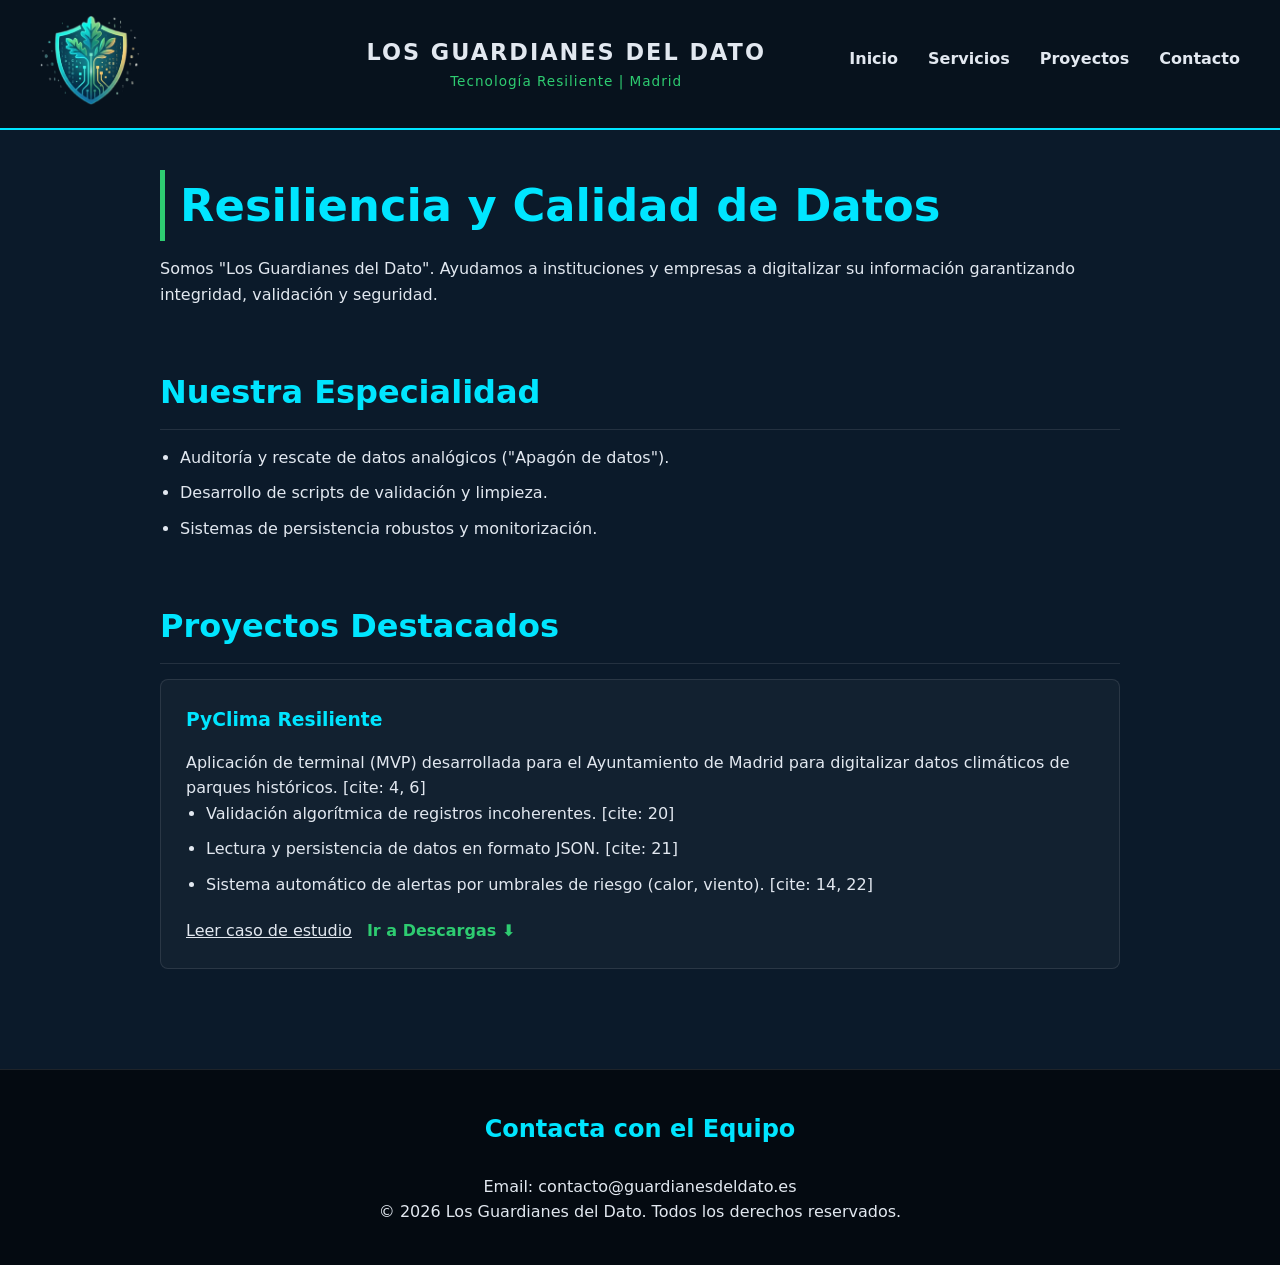
<file: index.html>
<!DOCTYPE html>
<html lang="es">
<head>
    <meta charset="UTF-8">
    <meta name="viewport" content="width=device-width, initial-scale=1.0">
    <title>Los Guardianes del Dato | Soluciones Digitales</title>
    <link rel="stylesheet" href="css/style.css">
    <link rel="icon" type="image/png" href="img/logo_simbolo_r.png">
</head>
<body>

<header>
        <div class="header-logo">
            <a href="index.html">
                <img src="img/logo_simbolo_r.png" alt="Logo Los Guardianes del Dato" height="90">
            </a>
        </div>

        <div class="header-centro">
            <span class="marca-titulo">LOS GUARDIANES DEL DATO</span>
            <span class="marca-lema">Tecnología Resiliente | Madrid</span>
        </div>

        <nav class="header-nav">
            <ul>
                <li><a href="#inicio">Inicio</a></li>
                <li><a href="#servicios">Servicios</a></li>
                <li><a href="#proyectos">Proyectos</a></li>
                <li><a href="#contacto">Contacto</a></li>
            </ul>
        </nav>
    </header>

    <main>
        
        <section id="inicio">
            <h1>Resiliencia y Calidad de Datos</h1>
            <p>Somos "Los Guardianes del Dato". Ayudamos a instituciones y empresas a digitalizar su información garantizando integridad, validación y seguridad.</p>
        </section>

        <section id="servicios">
            <h2>Nuestra Especialidad</h2>
            <ul>
                <li>Auditoría y rescate de datos analógicos ("Apagón de datos").</li>
                <li>Desarrollo de scripts de validación y limpieza.</li>
                <li>Sistemas de persistencia robustos y monitorización.</li>
            </ul>
        </section>

        <section id="proyectos">
            <h2>Proyectos Destacados</h2>

            <article>
                <h3><a href="pyclima.html" style="color: var(--cian-tech); text-decoration: none;">PyClima Resiliente</a></h3>
                <p>Aplicación de terminal (MVP) desarrollada para el Ayuntamiento de Madrid para digitalizar datos climáticos de parques históricos. [cite: 4, 6]</p>
                <ul>
                    <li><span>Validación algorítmica de registros incoherentes. [cite: 20]</span></li>
                    <li><span>Lectura y persistencia de datos en formato JSON. [cite: 21]</span></li>
                    <li><span>Sistema automático de alertas por umbrales de riesgo (calor, viento). [cite: 14, 22]</span></li>
                </ul>
                <div style="margin-top: 20px; display: flex; gap: 15px;">
                    <a href="pyclima.html" style="color: var(--texto-claro); text-decoration: underline;">Leer caso de estudio</a>
                    <a href="pyclima.html#descarga" style="color: var(--verde-eco); font-weight: bold; text-decoration: none;">Ir a Descargas ⬇️</a>
                </div>
            </article>
        </section>

    </main>

    <footer id="contacto">
        <h2>Contacta con el Equipo</h2>
        <p>Email: contacto@guardianesdeldato.es</p>
        <p>&copy; 2026 Los Guardianes del Dato. Todos los derechos reservados.</p>
    </footer>

</body>
</html>
</file>
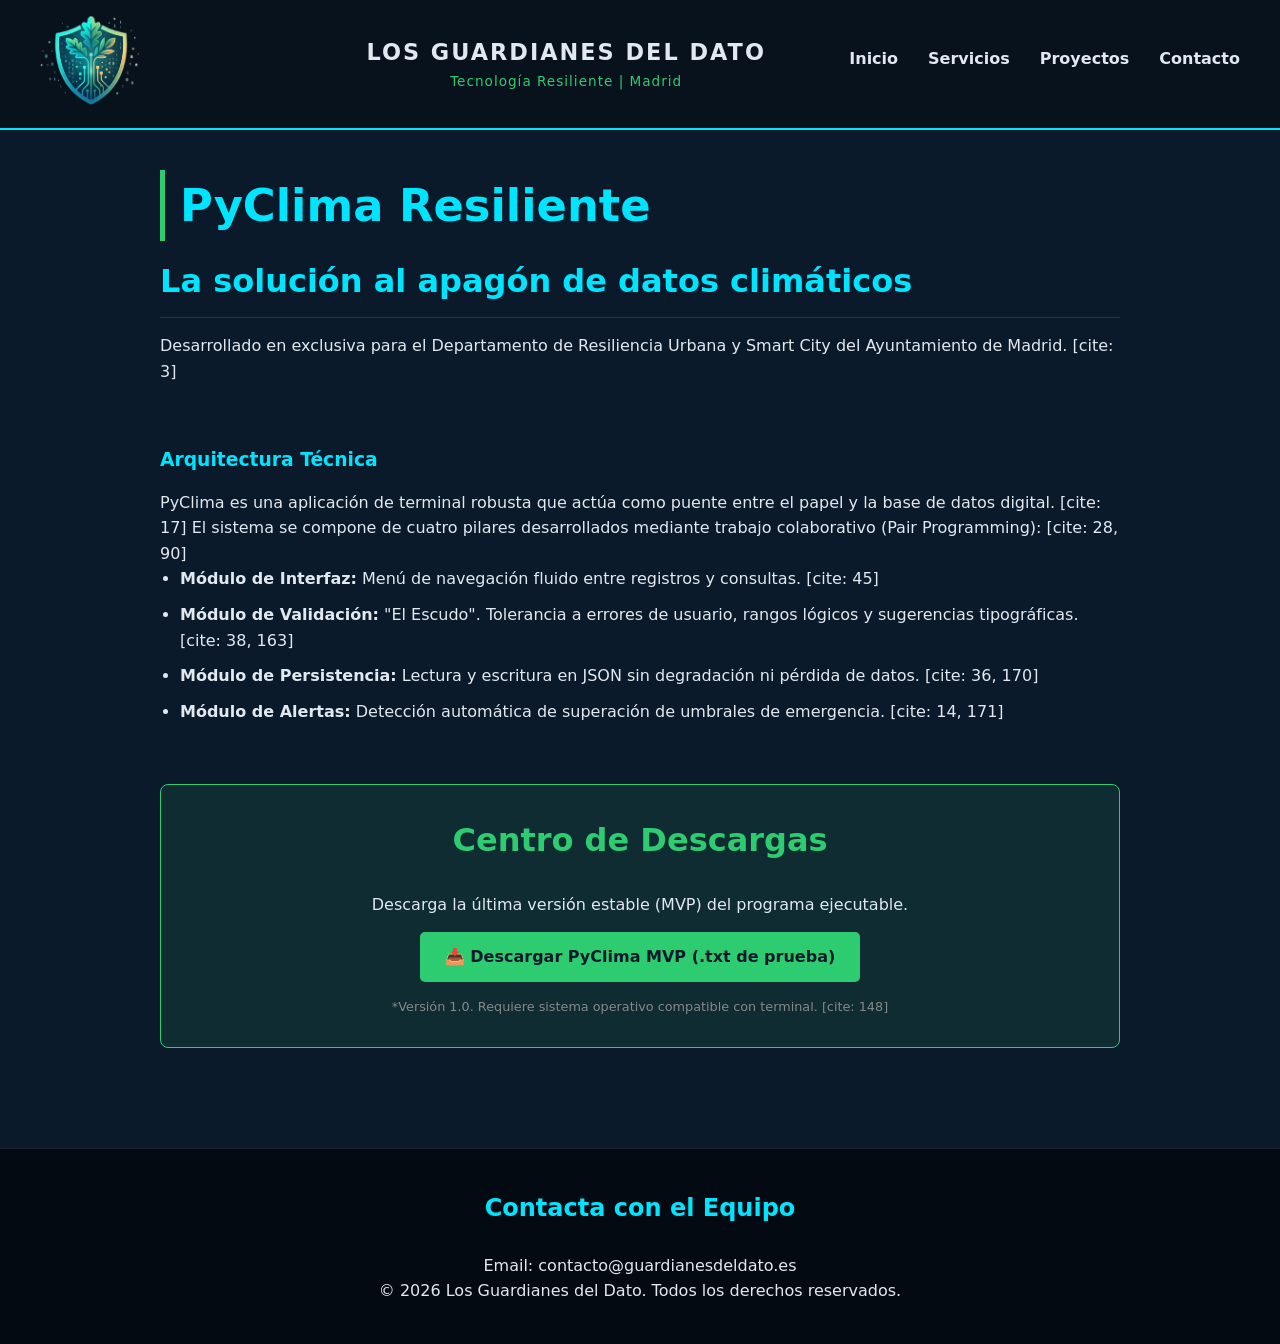
<file: pyclima.html>
<!DOCTYPE html>
<html lang="es">
<head>
    <meta charset="UTF-8">
    <meta name="viewport" content="width=device-width, initial-scale=1.0">
    <title>PyClima Resiliente | Los Guardianes del Dato</title>
    <link rel="stylesheet" href="css/style.css">
    <link rel="icon" type="image/png" href="img/logo_simbolo_r.png">
</head>
<body>

    <header>
        <div class="header-logo">
            <a href="index.html">
                <img src="img/logo_simbolo_r.png" alt="Logo Los Guardianes del Dato" height="90">
            </a>
        </div>

        <div class="header-centro">
            <span class="marca-titulo">LOS GUARDIANES DEL DATO</span>
            <span class="marca-lema">Tecnología Resiliente | Madrid</span>
        </div>

        <nav class="header-nav">
            <ul>
                <li><a href="index.html#inicio">Inicio</a></li>
                <li><a href="index.html#servicios">Servicios</a></li>
                <li><a href="index.html#proyectos">Proyectos</a></li>
                <li><a href="index.html#contacto">Contacto</a></li>
            </ul>
        </nav>
    </header>

    <main>
        <section id="hero-proyecto">
            <h1>PyClima Resiliente</h1>
            <h2>La solución al apagón de datos climáticos</h2>
            <p>Desarrollado en exclusiva para el Departamento de Resiliencia Urbana y Smart City del Ayuntamiento de Madrid. [cite: 3]</p>
        </section>

        <section id="detalles">
            <h3>Arquitectura Técnica</h3>
            <p>PyClima es una aplicación de terminal robusta que actúa como puente entre el papel y la base de datos digital. [cite: 17] El sistema se compone de cuatro pilares desarrollados mediante trabajo colaborativo (Pair Programming): [cite: 28, 90]</p>
            <ul>
                <li><span><strong>Módulo de Interfaz:</strong> Menú de navegación fluido entre registros y consultas. [cite: 45]</span></li>
                <li><span><strong>Módulo de Validación:</strong> "El Escudo". Tolerancia a errores de usuario, rangos lógicos y sugerencias tipográficas. [cite: 38, 163]</span></li>
                <li><span><strong>Módulo de Persistencia:</strong> Lectura y escritura en JSON sin degradación ni pérdida de datos. [cite: 36, 170]</span></li>
                <li><span><strong>Módulo de Alertas:</strong> Detección automática de superación de umbrales de emergencia. [cite: 14, 171]</span></li>
            </ul>
        </section>

        <section id="descarga" style="background-color: rgba(46, 204, 113, 0.1); padding: 30px; border-radius: 8px; border: 1px solid var(--verde-eco); margin-top: 40px; text-align: center;">
            <h2 style="border: none; color: var(--verde-eco);">Centro de Descargas</h2>
            <p>Descarga la última versión estable (MVP) del programa ejecutable.</p>
            
            <a href="descargas/pyclima-prueba.txt" download="PyClima_MVP.txt" style="display: inline-block; background-color: var(--verde-eco); color: var(--bg-oscuro); padding: 12px 25px; text-decoration: none; font-weight: bold; border-radius: 5px; margin-top: 15px; transition: opacity 0.3s ease;">
                📥 Descargar PyClima MVP (.txt de prueba)
            </a>
            
            <p style="font-size: 0.8rem; margin-top: 15px; color: #888;">*Versión 1.0. Requiere sistema operativo compatible con terminal. [cite: 148]</p>
        </section>
    </main>

    <footer id="contacto">
        <h2>Contacta con el Equipo</h2>
        <p>Email: contacto@guardianesdeldato.es</p>
        <p>&copy; 2026 Los Guardianes del Dato. Todos los derechos reservados.</p>
    </footer>

</body>
</html>
</file>
<file: css/style.css>
/* =========================================
   VARIABLES CORPORATIVAS
   ========================================= */
:root {
    --bg-oscuro: #0B1A2A;      /* Azul profundo (fondo) */
    --texto-claro: #E2E8F0;    /* Gris muy claro (legibilidad) */
    --cian-tech: #00E5FF;      /* Acentos y titulares principales */
    --verde-eco: #2ECC71;      /* Destacados y validaciones */
    --borde-tarjeta: rgba(255, 255, 255, 0.1);
}

/* =========================================
   RESETEO Y BASE
   ========================================= */
* {
    box-sizing: border-box;
    margin: 0;
    padding: 0;
}

body {
    font-family: 'Segoe UI', system-ui, sans-serif;
    background-color: var(--bg-oscuro);
    color: var(--texto-claro);
    line-height: 1.6;
}

/* =========================================
   CABECERA Y NAVEGACIÓN
   ========================================= */
header {
    display: flex;
    justify-content: space-between;
    align-items: center;
    padding: 15px 40px;
    background-color: #07121D; /* Color sólido aún más oscuro que el fondo para dar contraste */
    border-bottom: 2px solid var(--cian-tech);
    position: sticky;
    top: 0;
    z-index: 1000; /* Asegura que la cabecera pase por encima de todo al hacer scroll */
}

/* Control de las 3 columnas de la cabecera */
.header-logo {
    flex: 1; /* Ocupa el espacio izquierdo */
    display: flex;
}

.header-centro {
    flex: 2; /* Ocupa el doble de espacio en el centro */
    display: flex;
    flex-direction: column;
    text-align: center;
}

.header-nav {
    flex: 1; /* Ocupa el espacio derecho */
    display: flex;
    justify-content: flex-end;
}

/* Estilos de la marca central */
.marca-titulo {
    font-weight: bold;
    font-size: 1.4rem;
    letter-spacing: 2px;
    color: var(--texto-claro);
}

.marca-lema {
    font-size: 0.85rem;
    color: var(--verde-eco);
    letter-spacing: 1px;
}

nav ul {
    list-style: none;
    display: flex;
    gap: 30px;
}

nav a {
    text-decoration: none;
    color: var(--texto-claro);
    font-weight: 600;
    transition: color 0.3s ease;
}

nav a:hover {
    color: var(--cian-tech);
}

/* =========================================
   CONTENEDOR PRINCIPAL Y SECCIONES
   ========================================= */
main {
    max-width: 1000px;
    margin: 0 auto;
    padding: 40px 20px;
}

section {
    margin-bottom: 60px;
}

h1, h2, h3 {
    color: var(--cian-tech);
    margin-bottom: 15px;
}

h1 {
    font-size: 2.8rem;
    border-left: 5px solid var(--verde-eco);
    padding-left: 15px;
}

h2 {
    font-size: 2rem;
    border-bottom: 1px solid var(--borde-tarjeta);
    padding-bottom: 10px;
}

ul {
    padding-left: 20px;
}

ul li {
    margin-bottom: 10px;
}

/* =========================================
   TARJETAS DE PROYECTOS (ARTICLES)
   ========================================= */
article {
    background-color: rgba(255, 255, 255, 0.03);
    border: 1px solid var(--borde-tarjeta);
    border-radius: 8px;
    padding: 25px;
    margin-bottom: 20px;
    transition: transform 0.3s ease, border-color 0.3s ease;
}

article:hover {
    transform: translateY(-5px);
    border-color: var(--verde-eco);
}

article h3 {
    color: var(--texto-claro);
}

/* =========================================
   PIE DE PÁGINA
   ========================================= */
footer {
    text-align: center;
    padding: 40px 20px;
    background-color: rgba(0, 0, 0, 0.6);
    border-top: 1px solid var(--borde-tarjeta);
    margin-top: auto;
}

footer h2 {
    font-size: 1.5rem;
    border: none;
}
</file>
